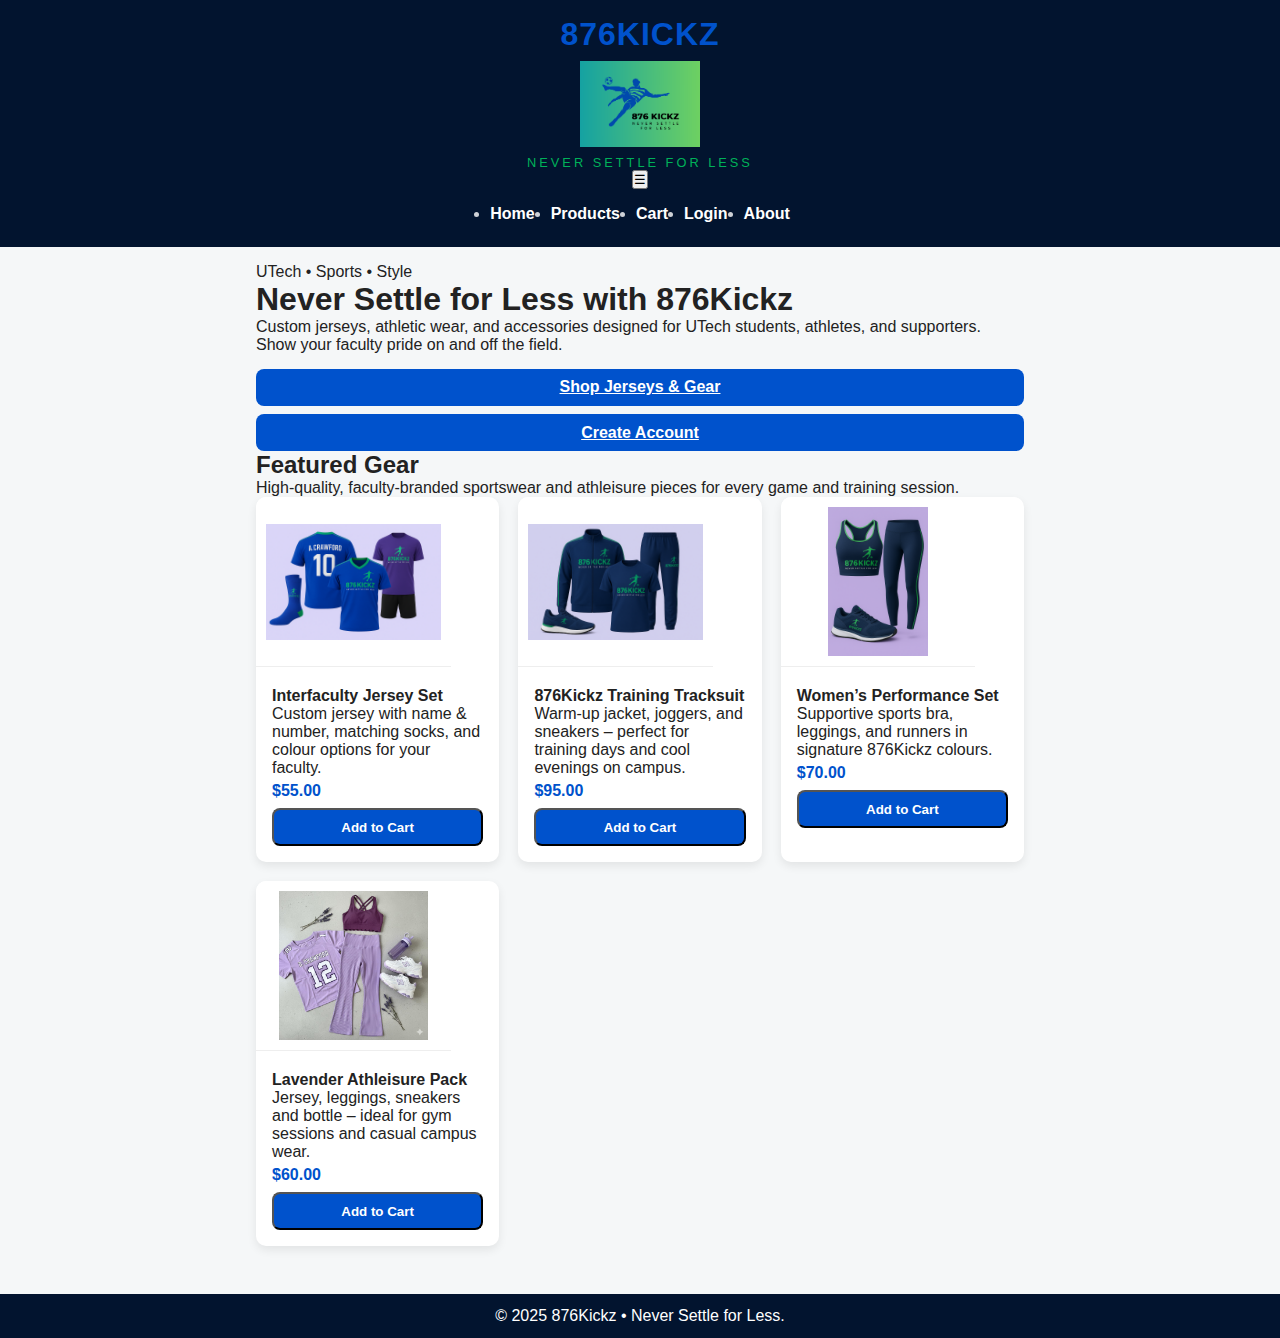
<file: index.html>
<!DOCTYPE html>
<html lang="en">
<head>
  <meta charset="UTF-8">
  <title>876Kickz | Custom Sports Gear for UTech</title>
  <meta name="viewport" content="width=device-width, initial-scale=1.0">
  <!-- IA2: external CSS and JS only -->
  <link rel="stylesheet" href="../style.css">
  <script src="../script.js" defer></script>
</head>
<body data-page="home">
  <header class="site-header centered-header">
  <div class="header-brand">
    <h1 class="brand-title">876KICKZ</h1>
    <img src="../Assets/logo.png" alt="876Kickz logo" class="main-logo">
    <p class="brand-slogan">NEVER SETTLE FOR LESS</p>
  </div>

  <button id="navToggle" class="nav-toggle" aria-label="Toggle navigation">☰</button>

  <nav aria-label="Main navigation">
    <ul class="nav-links" id="navLinks">
      <li><a href="index.html">Home</a></li>
      <li><a href="index.html#products">Products</a></li>
      <li><a href="cart.html">Cart</a></li>
      <li><a href="login.html">Login</a></li>
      <li><a href="about.html">About</a></li>
    </ul>
  </nav>
</header>

  <main>
    <!-- IA2: Hero banner (matches storyboard layout) -->
    <section class="hero" aria-labelledby="hero-title">
      <div class="hero-text">
        <p class="hero-tagline">UTech • Sports • Style</p>
        <h1 id="hero-title">Never Settle for Less with 876Kickz</h1>
        <p>
          Custom jerseys, athletic wear, and accessories designed for UTech
          students, athletes, and supporters. Show your faculty pride on and off the field.
        </p>
        <div style="margin-top: 0.9rem;">
          <a href="#products" class="btn secondary">Shop Jerseys &amp; Gear</a>
          <a href="register.html" class="btn outline">Create Account</a>
        </div>
      </div>
    </section>

    <!-- IA2: Product grid using CSS Grid -->
    <section id="products" aria-label="Featured products">
      <h2>Featured Gear</h2>
      <p>High-quality, faculty-branded sportswear and athleisure pieces for every game and training session.</p>

      <div class="product-grid">
        <!-- Product 1 -->
        <article class="product-card" data-product-id="p1">
          <img src="../Assets/product1.png" alt="Blue and purple 876Kickz jersey set with shirts and socks">
          <div class="product-card-body">
            <h3 class="product-name">Interfaculty Jersey Set</h3>
            <p class="product-meta">
              Custom jersey with name &amp; number, matching socks, and colour options for your faculty.
            </p>
            <p class="price" data-price="55.00">$55.00</p>
            <button class="btn add-to-cart" type="button">Add to Cart</button>
          </div>
        </article>

        <!-- Product 2 -->
        <article class="product-card" data-product-id="p2">
          <img src="../Assets/product2.png" alt="876Kickz navy tracksuit set with sneakers">
          <div class="product-card-body">
            <h3 class="product-name">876Kickz Training Tracksuit</h3>
            <p class="product-meta">
              Warm-up jacket, joggers, and sneakers – perfect for training days and cool evenings on campus.
            </p>
            <p class="price" data-price="95.00">$95.00</p>
            <button class="btn add-to-cart" type="button">Add to Cart</button>
          </div>
        </article>

        <!-- Product 3 -->
        <article class="product-card" data-product-id="p3">
          <img src="../Assets/product3.png" alt="Navy 876Kickz women's sports bra, tights, and running shoes">
          <div class="product-card-body">
            <h3 class="product-name">Women’s Performance Set</h3>
            <p class="product-meta">
              Supportive sports bra, leggings, and runners in signature 876Kickz colours.
            </p>
            <p class="price" data-price="70.00">$70.00</p>
            <button class="btn add-to-cart" type="button">Add to Cart</button>
          </div>
        </article>

        <!-- Product 4 -->
        <article class="product-card" data-product-id="p4">
          <img src="../Assets/product4.jpeg" alt="Lavender athleisure set with jersey, leggings, sneakers and bottle">
          <div class="product-card-body">
            <h3 class="product-name">Lavender Athleisure Pack</h3>
            <p class="product-meta">
              Jersey, leggings, sneakers and bottle – ideal for gym sessions and casual campus wear.
            </p>
            <p class="price" data-price="60.00">$60.00</p>
            <button class="btn add-to-cart" type="button">Add to Cart</button>
          </div>
        </article>
      </div>
    </section>
  </main>

  <footer class="site-footer">
    <p>&copy; 2025 876Kickz • Never Settle for Less.</p>
  </footer>
</body>
</html>
</file>
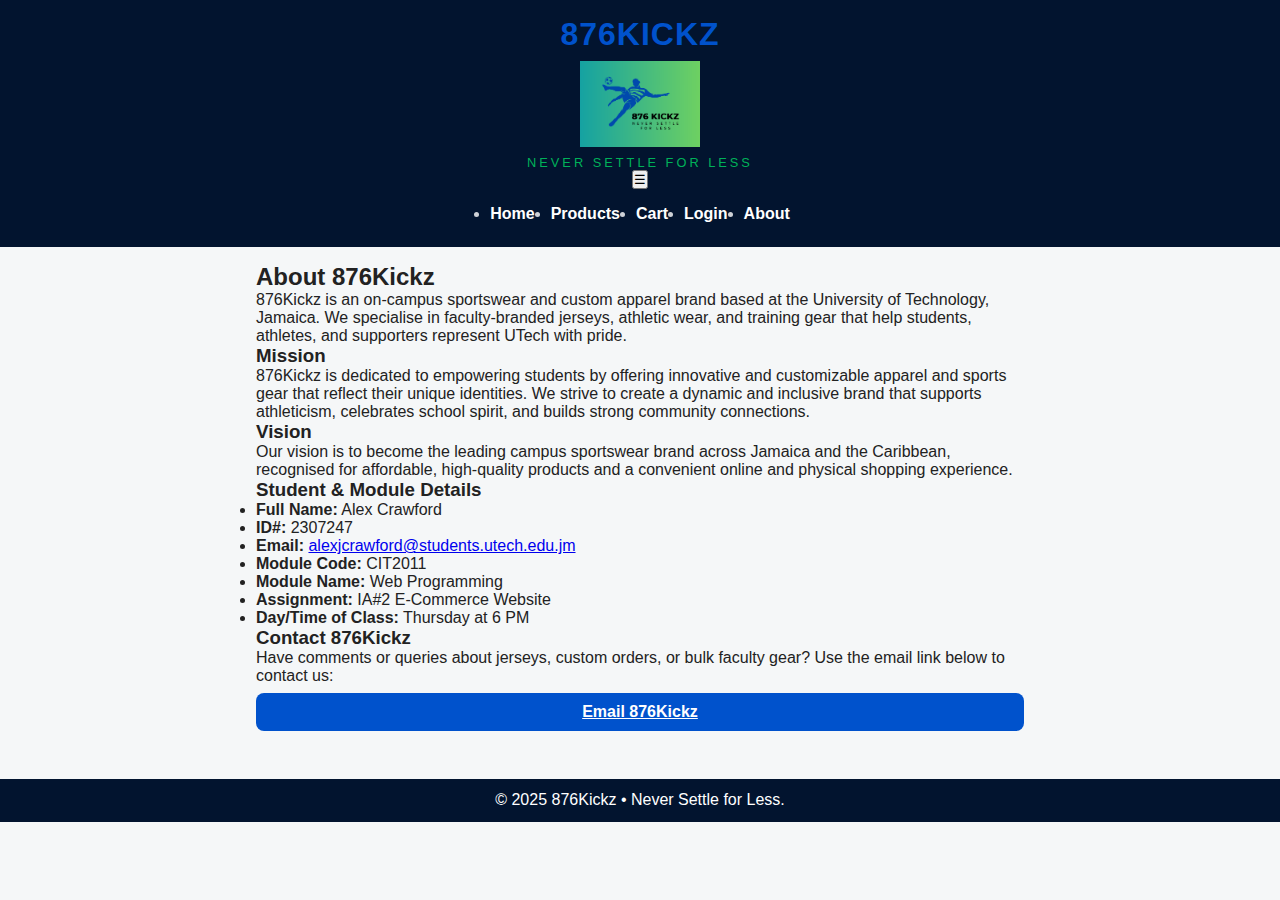
<file: about.html>
<!DOCTYPE html>
<html lang="en">
<head>
  <meta charset="UTF-8">
  <title>About 876Kickz | UTech Campus Sports Store</title>
  <meta name="viewport" content="width=device-width, initial-scale=1.0">
  <link rel="stylesheet" href="../style.css">
  <script src="../script.js" defer></script>
</head>
<body data-page="about">
 <header class="site-header centered-header">
  <div class="header-brand">
    <h1 class="brand-title">876KICKZ</h1>
    <img src="../Assets/logo.png" alt="876Kickz logo" class="main-logo">
    <p class="brand-slogan">NEVER SETTLE FOR LESS</p>
  </div>

    <button id="navToggle" class="nav-toggle" aria-label="Toggle navigation">☰</button>

    <nav aria-label="Main navigation">
      <ul class="nav-links" id="navLinks">
        <li><a href="index.html">Home</a></li>
        <li><a href="index.html#products">Products</a></li>
        <li><a href="cart.html">Cart</a></li>
        <li><a href="login.html">Login</a></li>
        <li><a href="about.html">About</a></li>
      </ul>
    </nav>
  </header>

  <main>
    <!-- IA2: About page with student information and mailto link -->
    <section class="about-card">
      <h2>About 876Kickz</h2>
      <p>
        876Kickz is an on-campus sportswear and custom apparel brand based at the
        University of Technology, Jamaica. We specialise in faculty-branded
        jerseys, athletic wear, and training gear that help students, athletes,
        and supporters represent UTech with pride.
      </p>

      <h3>Mission</h3>
      <p>
        876Kickz is dedicated to empowering students by offering innovative and
        customizable apparel and sports gear that reflect their unique identities.
        We strive to create a dynamic and inclusive brand that supports athleticism,
        celebrates school spirit, and builds strong community connections.
      </p>

      <h3>Vision</h3>
      <p>
        Our vision is to become the leading campus sportswear brand across Jamaica
        and the Caribbean, recognised for affordable, high-quality products and
        a convenient online and physical shopping experience.
      </p>

      <h3>Student & Module Details</h3>
      <ul>
    <li><strong>Full Name:</strong> Alex Crawford</li>
    <li><strong>ID#:</strong> 2307247</li>
    <li>
    <strong>Email:</strong>
    <a href="mailto:alexjcrawford@students.utech.edu.jm">
      alexjcrawford@students.utech.edu.jm
    </a>
    </li>
    <li><strong>Module Code:</strong> CIT2011</li>
    <li><strong>Module Name:</strong> Web Programming</li>
    <li><strong>Assignment:</strong> IA#2 E-Commerce Website</li>
    <li><strong>Day/Time of Class:</strong> Thursday at 6 PM</li>
    </ul>

      <h3>Contact 876Kickz</h3>
      <p>
        Have comments or queries about jerseys, custom orders, or bulk faculty gear?
        Use the email link below to contact us:
      </p>
      <p>
        <a href="mailto:2307247@utech.edu.jm" class="btn secondary">
          Email 876Kickz
        </a>
      </p>
    </section>
  </main>

  <footer class="site-footer">
    <p>&copy; 2025 876Kickz • Never Settle for Less.</p>
  </footer>
</body>
</html>
</file>
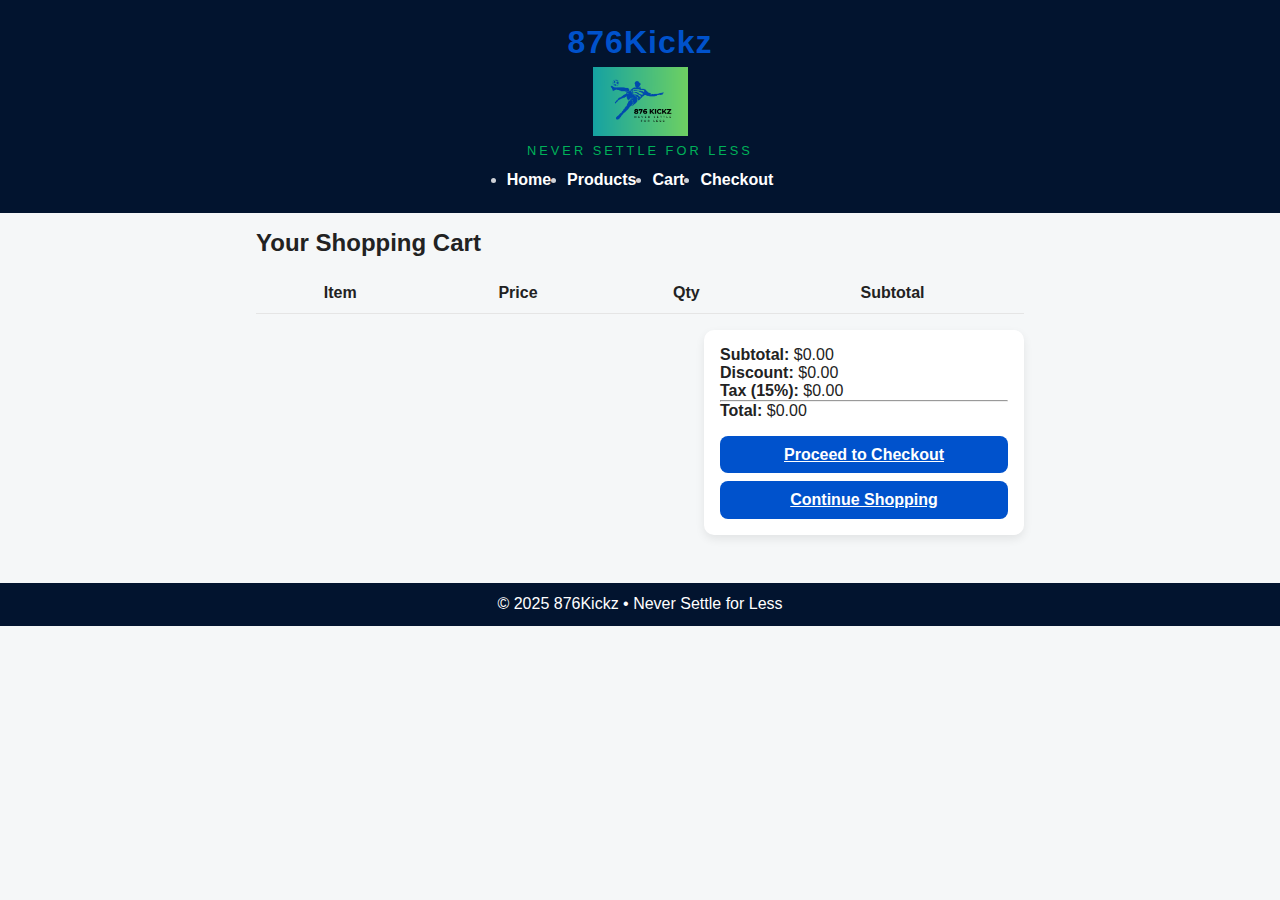
<file: cart.html>
<!DOCTYPE html>
<html lang="en">
<head>
  <meta charset="UTF-8">
  <title>Your Cart | 876Kickz</title>
  <meta name="viewport" content="width=device-width, initial-scale=1.0">
  <link rel="stylesheet" href="../style.css">
  <script src="../script.js" defer></script>
</head>

<body>

<header class="site-header">
    <h1 class="brand-title">876Kickz</h1>
    <img src="../Assets/logo.png" alt="Logo" class="main-logo">
    <p class="brand-slogan">Never Settle for Less</p>

    <nav>
      <ul class="nav-links">
        <li><a href="index.html">Home</a></li>
        <li><a href="product.html">Products</a></li>
        <li><a href="cart.html">Cart</a></li>
        <li><a href="checkout.html">Checkout</a></li>
      </ul>
    </nav>
</header>

<main>
  <h2>Your Shopping Cart</h2>

  <table class="cart-table">
      <thead>
          <tr>
              <th>Item</th>
              <th>Price</th>
              <th>Qty</th>
              <th>Subtotal</th>
          </tr>
      </thead>

      <tbody id="cartBody">
          <!-- JS will load cart items here -->
      </tbody>
  </table>

  <!-- CART SUMMARY -->
  <div class="cart-summary">
      <p><strong>Subtotal:</strong> <span id="subtotal">$0.00</span></p>
      <p><strong>Discount:</strong> <span id="discount">$0.00</span></p>
      <p><strong>Tax (15%):</strong> <span id="tax">$0.00</span></p>
      <hr>
      <p><strong>Total:</strong> <span id="total">$0.00</span></p>

      <a href="checkout.html" class="btn" style="margin-top:1rem;">Proceed to Checkout</a>
      <a href="index.html" class="btn secondary" style="margin-top:0.5rem;">Continue Shopping</a>
  </div>
</main>

<footer class="site-footer">
  <p>&copy; 2025 876Kickz • Never Settle for Less</p>
</footer>

</body>
</html>
</file>
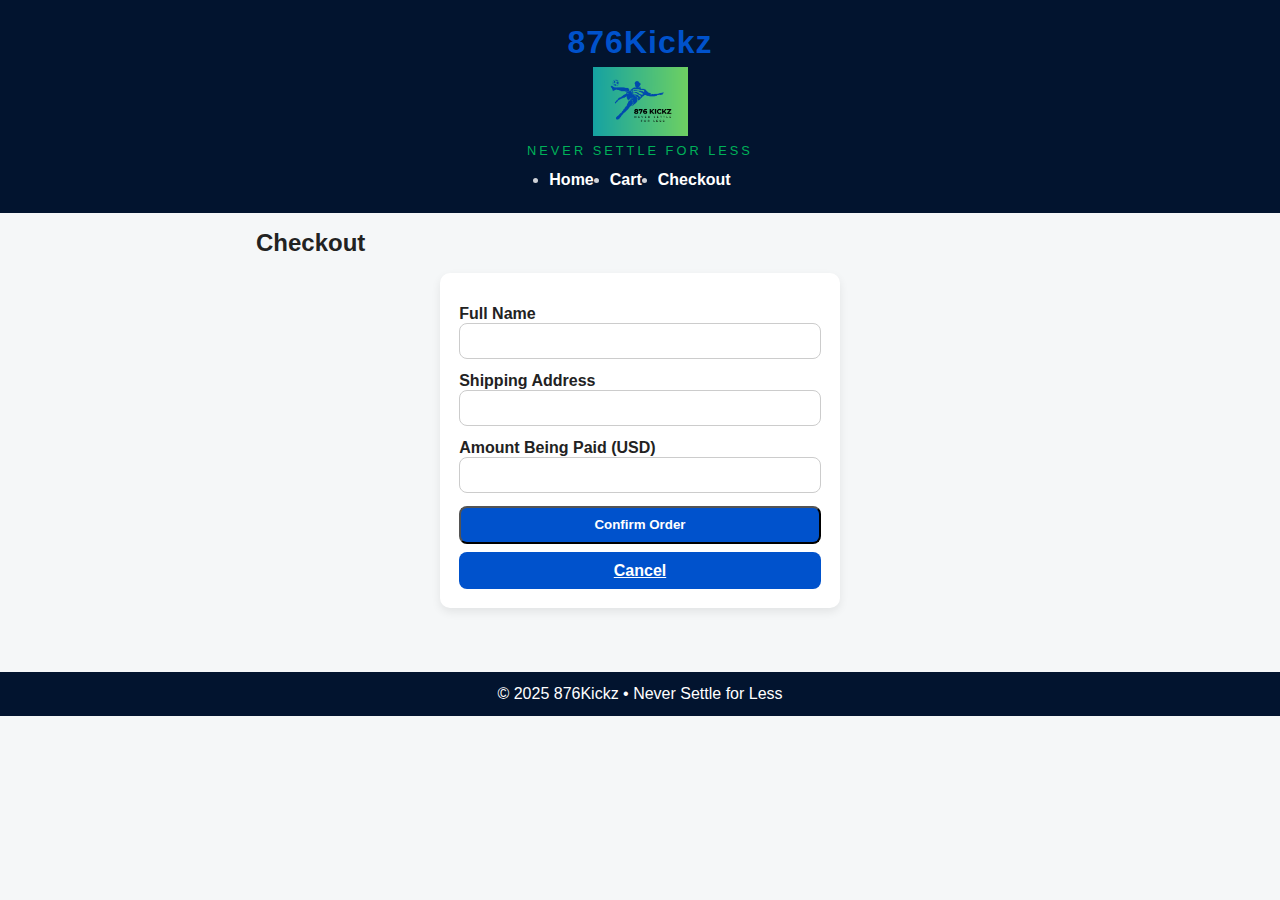
<file: checkout.html>
<!DOCTYPE html>
<html lang="en">
<head>
  <meta charset="UTF-8">
  <title>Checkout | 876Kickz</title>
  <meta name="viewport" content="width=device-width, initial-scale=1.0">
  <link rel="stylesheet" href="../style.css">
  <script src="../script.js" defer></script>
</head>

<body>

<header class="site-header">
    <h1 class="brand-title">876Kickz</h1>
    <img src="../Assets/logo.png" alt="Logo" class="main-logo">
    <p class="brand-slogan">Never Settle for Less</p>

    <nav>
      <ul class="nav-links">
        <li><a href="index.html">Home</a></li>
        <li><a href="cart.html">Cart</a></li>
        <li><a href="checkout.html">Checkout</a></li>
      </ul>
    </nav>
</header>

<main>
  <h2>Checkout</h2>

  <div class="form-card">
      <form id="checkoutForm" onsubmit="handleCheckoutSubmit(event)">

          <div class="form-row">
              <label for="shipName">Full Name</label>
              <input type="text" id="shipName" required>
          </div>

          <div class="form-row">
              <label for="shipAddress">Shipping Address</label>
              <input type="text" id="shipAddress" required>
          </div>

          <div class="form-row">
              <label for="amountPaid">Amount Being Paid (USD)</label>
              <input type="number" id="amountPaid" step="0.01" required>
          </div>

          <p id="checkoutError" class="error"></p>

          <div class="form-actions">
              <button class="btn" type="submit">Confirm Order</button>
              <a href="cart.html" class="btn secondary">Cancel</a>
          </div>

      </form>
  </div>
</main>

<footer class="site-footer">
  <p>&copy; 2025 876Kickz • Never Settle for Less</p>
</footer>

</body>
</html>
</file>
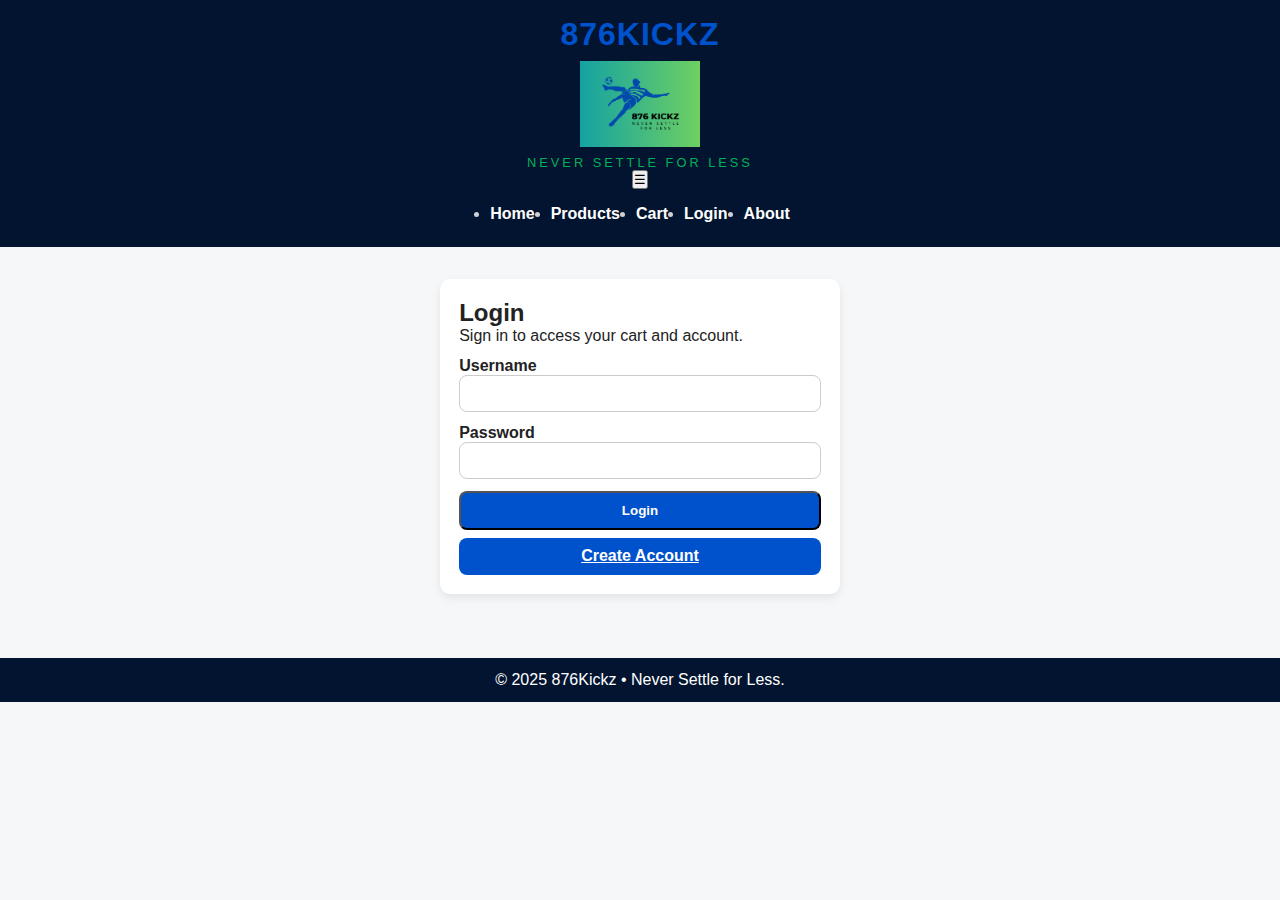
<file: login.html>
<!DOCTYPE html>
<html lang="en">
<head>
  <meta charset="UTF-8">
  <title>Login | 876Kickz</title>
  <meta name="viewport" content="width=device-width, initial-scale=1.0">

  <!-- Correct GitHub Pages paths -->
  <link rel="stylesheet" href="style.css">
  <script src="script.js" defer></script>
</head>

<body data-page="login">

<header class="site-header centered-header">
  <div class="header-brand">
    <h1 class="brand-title">876KICKZ</h1>
    <img src="Assets/logo.png" alt="876Kickz logo" class="main-logo">
    <p class="brand-slogan">NEVER SETTLE FOR LESS</p>
  </div>

  <button id="navToggle" class="nav-toggle">☰</button>

  <nav>
    <ul class="nav-links" id="navLinks">
      <li><a href="index.html">Home</a></li>
      <li><a href="index.html#products">Products</a></li>
      <li><a href="cart.html">Cart</a></li>
      <li><a href="login.html">Login</a></li>
      <li><a href="about.html">About</a></li>
    </ul>
  </nav>
</header>

<main>

  <section class="form-card">
    <h2>Login</h2>
    <p>Sign in to access your cart and account.</p>

    <p id="loginError" class="error" aria-live="polite"></p>

    <!-- FIXED: added working onsubmit -->
    <form id="loginForm" onsubmit="validateLoginForm(event)" novalidate>

      <div class="form-row">
        <label for="loginUsername">Username</label>
        <input type="text" id="loginUsername" autocomplete="username">
      </div>

      <div class="form-row">
        <label for="loginPassword">Password</label>
        <input type="password" id="loginPassword" autocomplete="current-password">
      </div>

      <div class="form-actions">
        <button class="btn" type="submit">Login</button>
        <a class="btn secondary" href="register.html">Create Account</a>
      </div>

    </form>
  </section>

</main>

<footer class="site-footer">
  <p>&copy; 2025 876Kickz • Never Settle for Less.</p>
</footer>

</body>
</html>
</file>
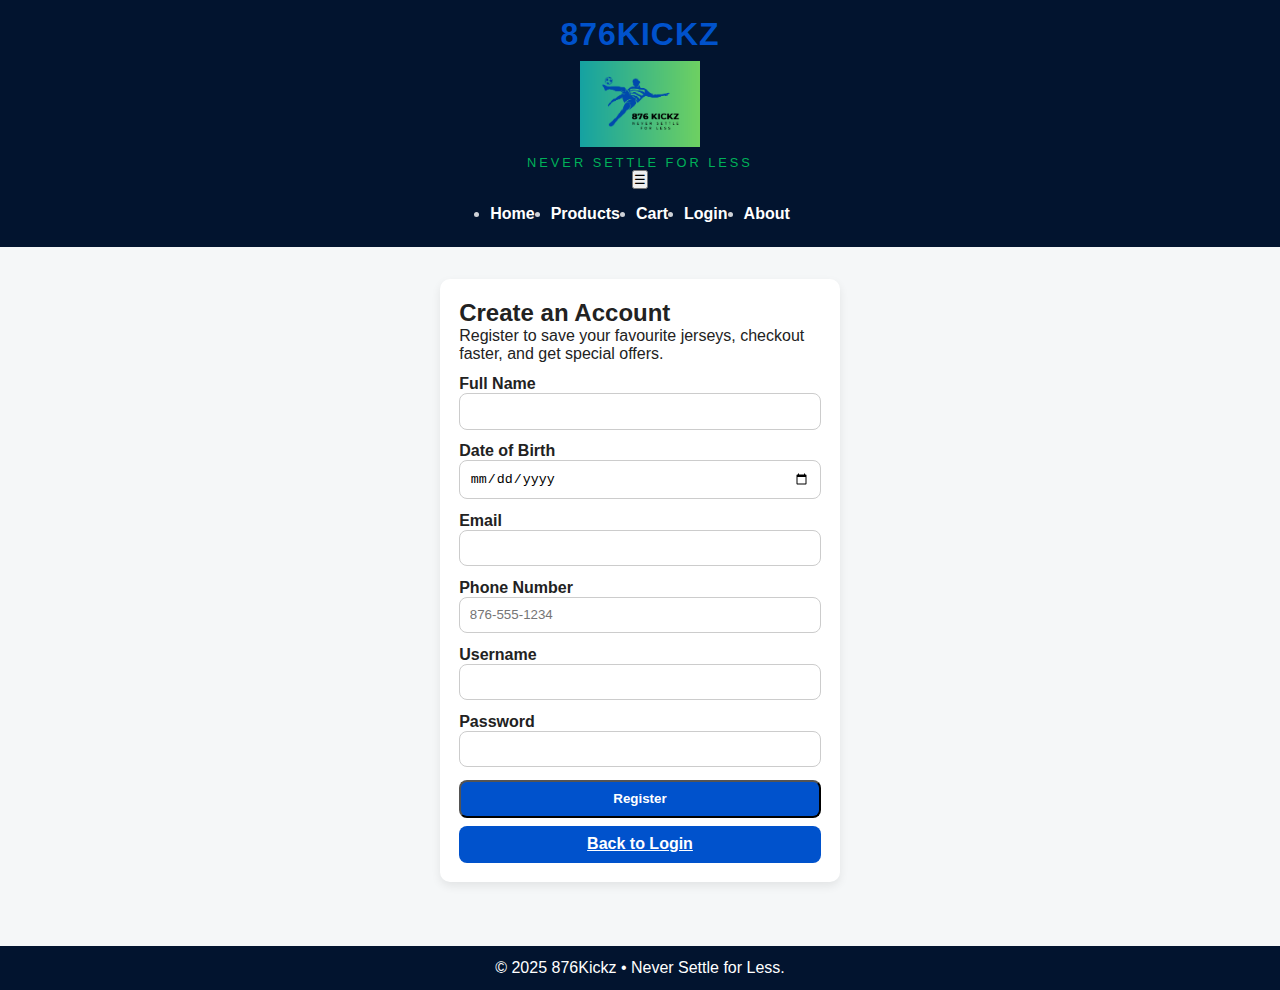
<file: register.html>
<!DOCTYPE html>
<html lang="en">
<head>
  <meta charset="UTF-8">
  <title>Register | 876Kickz</title>
  <meta name="viewport" content="width=device-width, initial-scale=1.0">
  <link rel="stylesheet" href="../style.css">
  <script src="../script.js" defer></script>
</head>
<body data-page="register">
  <header class="site-header centered-header">
  <div class="header-brand">
    <h1 class="brand-title">876KICKZ</h1>
    <img src="../Assets/logo.png" alt="876Kickz logo" class="main-logo">
    <p class="brand-slogan">NEVER SETTLE FOR LESS</p>
  </div>

    <button id="navToggle" class="nav-toggle" aria-label="Toggle navigation">☰</button>

    <nav aria-label="Main navigation">
      <ul class="nav-links" id="navLinks">
        <li><a href="index.html">Home</a></li>
        <li><a href="index.html#products">Products</a></li>
        <li><a href="cart.html">Cart</a></li>
        <li><a href="login.html">Login</a></li>
        <li><a href="about.html">About</a></li>
      </ul>
    </nav>
  </header>

  <main>
    <!-- IA2: Registration form with validation -->
    <section class="form-card">
      <h2>Create an Account</h2>
      <p>Register to save your favourite jerseys, checkout faster, and get special offers.</p>

      <div id="regError" class="error" aria-live="polite"></div>

      <form id="registerForm" novalidate>
        <div class="form-row">
          <label for="regName">Full Name</label>
          <input type="text" id="regName" name="name" autocomplete="name">
        </div>

        <div class="form-row">
          <label for="regDob">Date of Birth</label>
          <input type="date" id="regDob" name="dob">
        </div>

        <div class="form-row">
          <label for="regEmail">Email</label>
          <input type="email" id="regEmail" name="email" autocomplete="email">
        </div>

         <div class="form-row">
          <label for="regPhone">Phone Number</label>
          <input type="tel" id="regPhone" placeholder="876-555-1234" required>
      </div>

        <div class="form-row">
          <label for="regUsername">Username</label>
          <input type="text" id="regUsername" name="username" autocomplete="username">
        </div>

        <div class="form-row">
          <label for="regPassword">Password</label>
          <input type="password" id="regPassword" name="password" autocomplete="new-password">
        </div>

        <div class="form-actions">
          <button class="btn" type="submit">Register</button>
          <a class="btn secondary" href="login.html">Back to Login</a>
        </div>
      </form>
    </section>
  </main>

  <footer class="site-footer">
    <p>&copy; 2025 876Kickz • Never Settle for Less.</p>
  </footer>
</body>
</html>
</file>
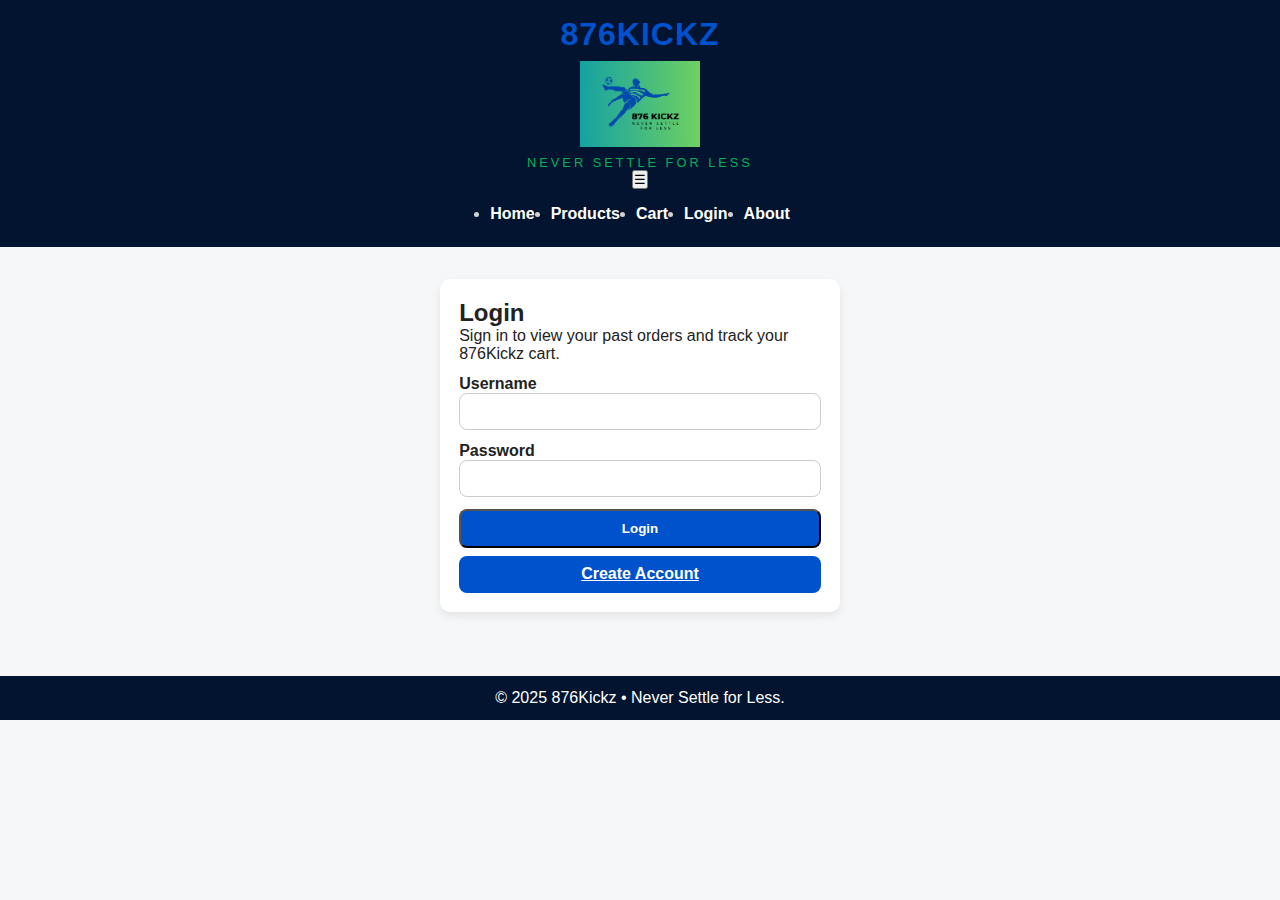
<file: 2307247_IA2_S1AY26/login.html>
<!DOCTYPE html>
<html lang="en">
<head>
  <meta charset="UTF-8">
  <title>Login | 876Kickz</title>
  <meta name="viewport" content="width=device-width, initial-scale=1.0">
  <link rel="stylesheet" href="../style.css">
  <script src="../script.js" defer></script>
</head>
<body data-page="login">
  <header class="site-header centered-header">
  <div class="header-brand">
    <h1 class="brand-title">876KICKZ</h1>
    <img src="../Assets/logo.png" alt="876Kickz logo" class="main-logo">
    <p class="brand-slogan">NEVER SETTLE FOR LESS</p>
  </div>

    <button id="navToggle" class="nav-toggle" aria-label="Toggle navigation">☰</button>

    <nav aria-label="Main navigation">
      <ul class="nav-links" id="navLinks">
        <li><a href="index.html">Home</a></li>
        <li><a href="index.html#products">Products</a></li>
        <li><a href="cart.html">Cart</a></li>
        <li><a href="login.html">Login</a></li>
        <li><a href="about.html">About</a></li>
      </ul>
    </nav>
  </header>

  <main>
    <!-- IA2: Login form with JS validation -->
    <section class="form-card">
      <h2>Login</h2>
      <p>Sign in to view your past orders and track your 876Kickz cart.</p>

      <div id="loginError" class="error" aria-live="polite"></div>

      <form id="loginForm" novalidate>
        <div class="form-row">
          <label for="loginUsername">Username</label>
          <input type="text" id="loginUsername" name="username" autocomplete="username">
        </div>

        <div class="form-row">
          <label for="loginPassword">Password</label>
          <input type="password" id="loginPassword" name="password" autocomplete="current-password">
        </div>

        <div class="form-actions">
          <button class="btn" type="submit">Login</button>
          <a class="btn secondary" href="register.html">Create Account</a>
        </div>
      </form>
    </section>
  </main>

  <footer class="site-footer">
    <p>&copy; 2025 876Kickz • Never Settle for Less.</p>
  </footer>
</body>
</html>
</file>
<file: style.css>
/* ===========================
   STYLE.CSS — 876Kickz
   by Alex Crawford | 2307247
   =========================== */


/* ROOT VARIABLES */
:root {
  --ff-base: "Poppins", Arial, sans-serif;
  --fw-normal: 400;
  --fw-bold: 600;

  --clr-primary: #0052cc;
  --clr-accent: #00b159;
  --clr-bg: #f5f7f8;
  --clr-dark: #02142f;
  --clr-text: #222;

  /* IMAGE VARIABLES */
  --product-img-height: 170px;
  --product-img-padding: 10px;

  --hero-img-height: 260px;

  --shadow: 0 4px 10px rgba(0,0,0,0.08);
  --shadow-hover: 0 6px 14px rgba(0,0,0,0.14);
}

/* RESET */
* {
  margin: 0;
  padding: 0;
  box-sizing: border-box;
}

body {
  font-family: var(--ff-base);
  background: var(--clr-bg);
  color: var(--clr-text);
}

/* HEADER */
.site-header {
  background: var(--clr-dark);
  color: #ffffffce;
  text-align: center;
  padding: 1.5rem 1rem;
}

.centered-header {
  flex-direction: column;
  text-align: center;
  padding: 1rem;
}

.header-brand {
  display: flex;
  flex-direction: column;
  justify-content: center;
  align-items: center;
}

.brand-title {
  font-size: 2rem;
  font-weight: 800;
  color: var(--clr-primary);
  letter-spacing: 1px;
}

.main-logo {
  width: 95px;
  height: auto;
  margin: .4rem auto .2rem;
}

.brand-slogan {
  font-size: .8rem;
  color: var(--clr-accent);
  text-transform: uppercase;
  letter-spacing: 3px;
}

/* CENTERED HEADER FIX */
.centered-header {
  display: flex;
  flex-direction: column;
  align-items: center;
  justify-content: center;
  text-align: center;
  padding: 1rem 1rem 1.5rem;
}

.header-brand {
  display: flex;
  flex-direction: column;
  align-items: center;
}

.centered-header .nav-links {
  margin-top: 1rem;
  justify-content: center;
}

.centered-header .main-logo {
  width: 120px;      /* adjust smaller as needed */
  height: auto;
  margin: 0.5rem 0;
}

.nav-links {
  margin-top: .8rem;
  display: flex;
  justify-content: center;
  gap: 1rem;
}

.nav-links a {
  text-decoration: none;
  color: #fff;
  font-weight: 600;
}

.nav-links a:hover {
  color: var(--clr-accent);
}

/* MAIN */
main {
  max-width: 800px;
  margin: auto;
  padding: 1rem;
}

/* HERO */
.hero img {
  width: 90%;
  max-height: var(--hero-img-height);
  object-fit: cover;
  border-radius: 10px;
  margin-bottom: 1.5rem;
}

/* PRODUCT GRID */
.product-grid {
  display: grid;
  grid-template-columns: repeat(auto-fit, minmax(200px,1fr));
  gap: 1.2rem;
}

.product-card {
  background: #fff;
  border-radius: 10px;
  box-shadow: var(--shadow);
  transition: .2s ease;
  overflow: hidden;
}

.product-card:hover {
  box-shadow: var(--shadow-hover);
  transform: translateY(-3px);
}

.product-card img {
  width: 80%;
  height: var(--product-img-height);
  object-fit: contain;
  padding: var(--product-img-padding);
  background: #ffffff;
  border-bottom: 1px solid #eee;
}

.product-card-body {
  padding: 1rem;
}

.product-name {
  font-weight: 600;
  font-size: 1rem;
}

.price {
  font-weight: 700;
  color: var(--clr-primary);
  margin-top: .3rem;
}

.btn {
  display: block;
  width: 100%;
  background: var(--clr-primary);
  color: #fff;
  padding: .6rem;
  border-radius: 8px;
  margin-top: .5rem;
  text-align: center;
  font-weight: 600;
}

/* FORM CARDS */
.form-card {
  max-width: 400px;
  margin: 1rem auto;
  background: #fff;
  padding: 1.2rem;
  border-radius: 10px;
  box-shadow: var(--shadow);
}

.form-row {
  margin: .8rem 0;
}

.form-row label {
  font-weight: 600;
}

.form-row input {
  width: 100%;
  padding: .6rem;
  border-radius: 8px;
  border: 1px solid #ccc;
}

.error {
  color: red;
  margin-top: .3rem;
}

/* CART TABLE */
.cart-table {
  width: 100%;
  border-collapse: collapse;
  margin-top: 1rem;
}

.cart-table th, .cart-table td {
  padding: .7rem;
  border-bottom: 1px solid #e5e5e5;
}

.cart-summary {
  max-width: 320px;
  padding: 1rem;
  background: #fff;
  border-radius: 10px;
  box-shadow: var(--shadow);
  margin-left: auto;
  margin-top: 1rem;
}

/* FOOTER */
.site-footer {
  margin-top: 2rem;
  background: var(--clr-dark);
  color: #fff;
  text-align: center;
  padding: .8rem;
}

@media (max-width: 600px) {
  .product-grid {
    grid-template-columns: repeat(2,1fr);
  }
}
</file>
